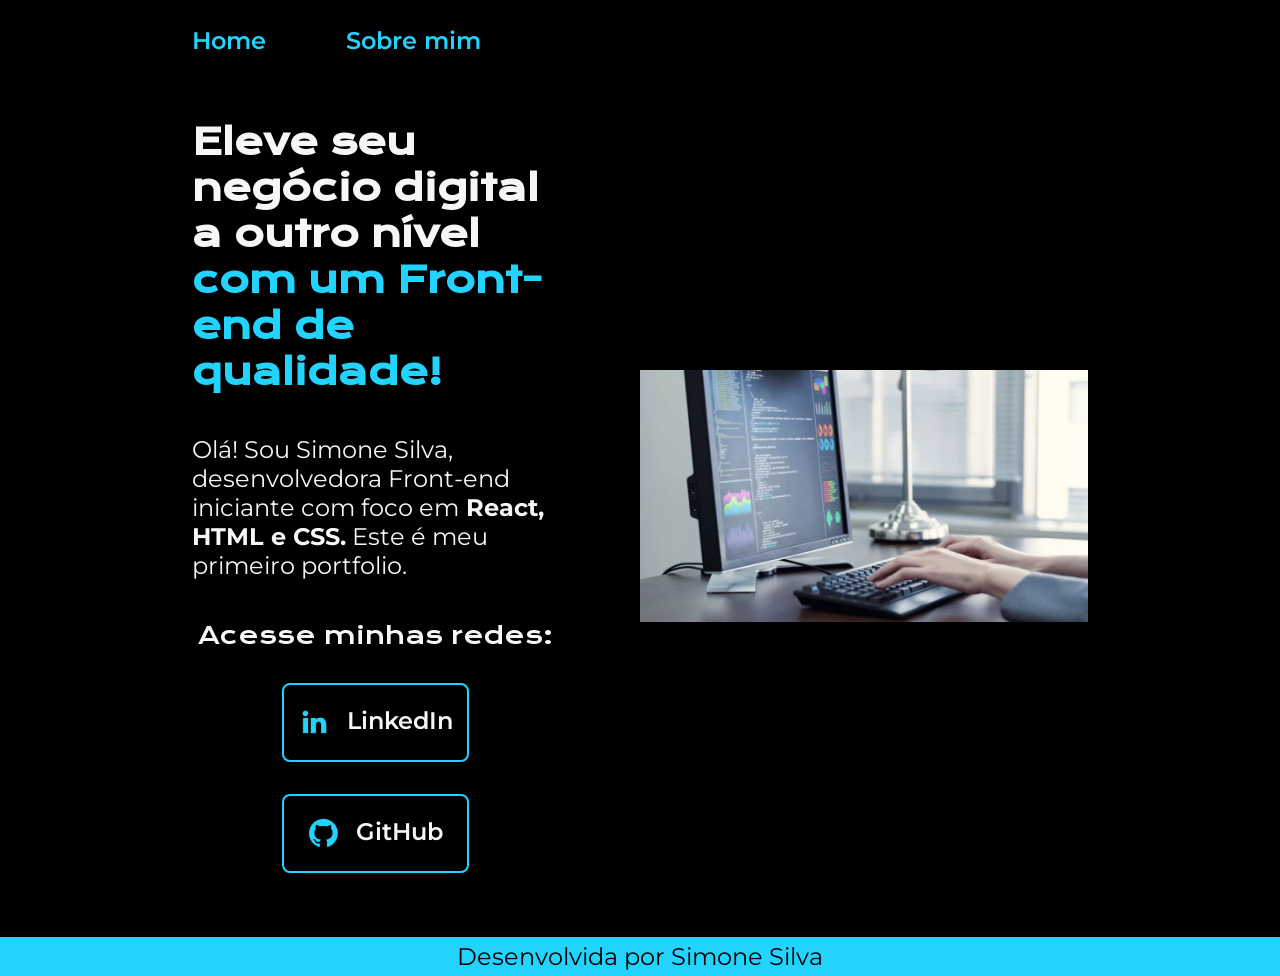
<file: index.html>
<!DOCTYPE html>
<html lang="pt-br">
<head>
    <meta charset="UTF-8">
    <meta http-equiv="X-UA-Compatible" content="IE=edge">
    <meta name="viewport" content="width=device-width, initial-scale=1.0">
    <title>Portfolio</title>
    <link rel="stylesheet" href="./style/style.css">
</head>
<body>
    <header class="cabecalho">
        <nav class="cabecalho__menu">
            <a class="cabecalho__menu__link" href="index.html">Home</a>
            <a class="cabecalho__menu__link" href="about.html">Sobre mim</a>          
        </nav>
    </header>
    <main class="apresentacao">
        <section class="apresentacao__conteudo">   
            <h1  class="apresentacao__conteudo__titulo">Eleve seu negócio digital a outro nível <strong class="titulo-destaque"> com um Front-end de qualidade!</strong></h1>
            <p class="apresentacao__conteudo__paragrafo">Olá! Sou Simone Silva, desenvolvedora Front-end iniciante com foco em<strong> React, HTML e CSS.</strong> Este é meu primeiro portfolio.</p>
            <div class="apresentacao__links">
                <h2 class="apresentacao__links__subtitulo"> Acesse minhas redes: </h2>
                <a class="apresentacao__links__navegacao" href="https://www.linkedin.com/in/simone-fsilva/">
                    <img src="./assets/linkedin.png">
                    LinkedIn
                </a>
                <a class="apresentacao__links__navegacao" href="https://github.com/Simoneerp">
                    <img  src="./assets/github.png">
                    GitHub
                </a>
            </div>
        </section>                 
        <img class="apresentacao__imagem" src="./assets/imagem.png" alt="Foto de Simone Silva programando">
    </main>
    <footer class="rodape">
        <p>Desenvolvida por Simone Silva</p>
    </footer>
    
</body>

</html>
</file>
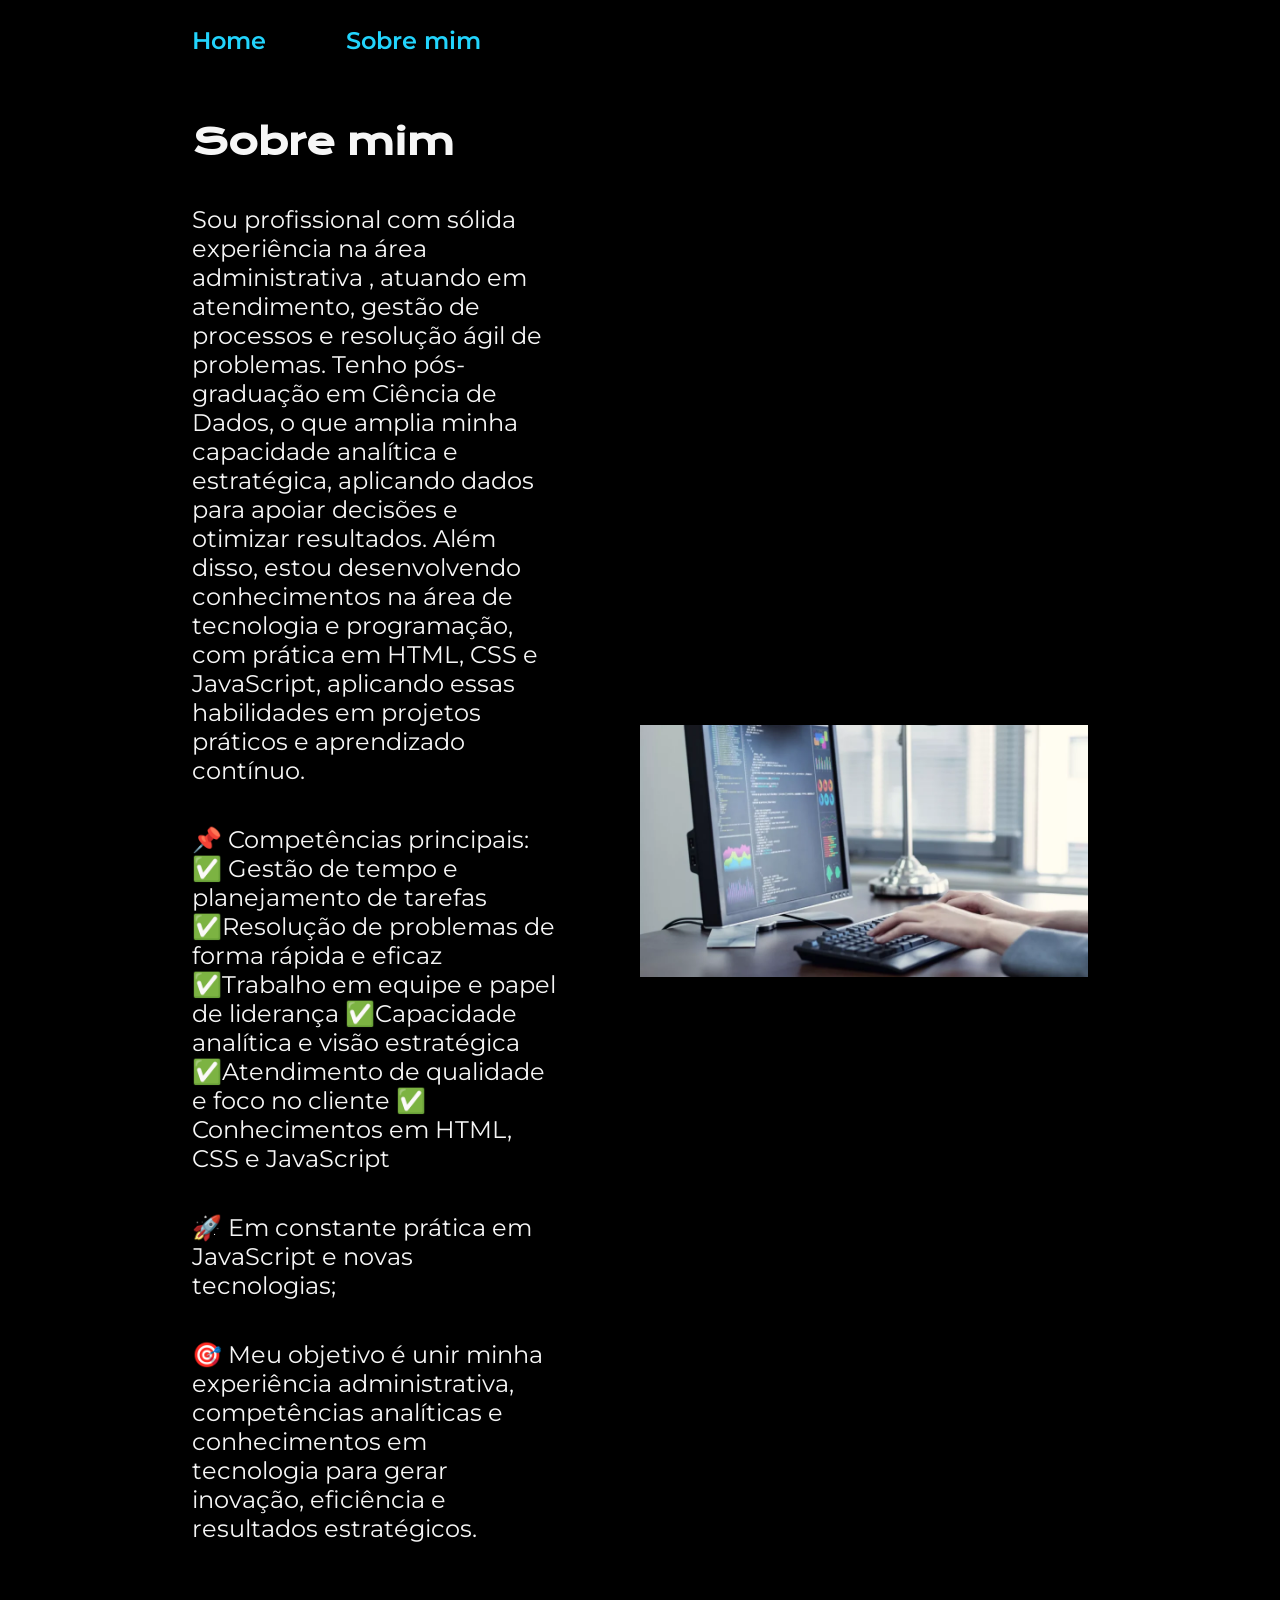
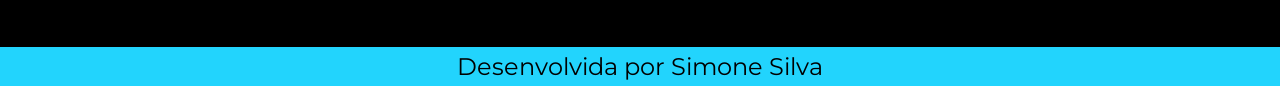
<file: about.html>
<!DOCTYPE html>
<html lang="pt-br">
<head>
    <meta charset="UTF-8">
    <meta name="viewport" content="width=device-width, initial-scale=1.0">
    <title>Sobre mim</title>
    <link rel="stylesheet" href="/style/style.css">
</head>
<body>
    <header class="cabecalho">
        <nav class="cabecalho__menu">
            <a class="cabecalho__menu__link" href="index.html">Home</a>
            <a class="cabecalho__menu__link" href="about.html">Sobre mim</a>          
        </nav>
    </header>
    <main class="apresentacao">
        <section class="apresentacao__conteudo">
            <h1 class="apresentacao__conteudo__titulo">Sobre mim</h1>
            <p class="apresentacao__conteudo__paragrafo">Sou profissional com sólida experiência na área administrativa , atuando em atendimento, gestão de processos e resolução ágil de problemas. Tenho pós-graduação em Ciência de Dados, o que amplia minha capacidade analítica e estratégica, aplicando dados para apoiar decisões e otimizar resultados.
            Além disso, estou desenvolvendo conhecimentos na área de tecnologia e programação, com prática em HTML, CSS e JavaScript, aplicando essas habilidades em projetos práticos e aprendizado contínuo.</p>
            <p class="apresentacao__conteudo__paragrafo">📌 Competências principais:
            ✅ Gestão de tempo e planejamento de tarefas ✅Resolução de problemas de forma rápida e eficaz
            
            ✅Trabalho em equipe e papel de liderança ✅Capacidade analítica e visão estratégica 

            ✅Atendimento de qualidade e foco no cliente ✅ Conhecimentos em HTML, CSS e JavaScript

            <p class="apresentacao__conteudo__paragrafo">🚀 Em constante prática em JavaScript e novas tecnologias;</p>

            <p class="apresentacao__conteudo__paragrafo">🎯 Meu objetivo é unir minha experiência administrativa, competências analíticas e conhecimentos em tecnologia para gerar inovação, eficiência e resultados estratégicos.</p></p>
        </section>
        <img class="apresentacao__imagem" src="./assets/imagem.png" alt="Foto de Simone Silva programando">
    </main>
    <footer class="rodape">
        <p>Desenvolvida por Simone Silva</p>
    </footer>
</body>

</html>
</file>
<file: style/style.css>
@import url('https://fonts.googleapis.com/css2?family=Krona+One&family=Montserrat:ital,wght@0,100..900;1,100..900&display=swap');
:root {
    --cor-primaria: #000000;
    --cor-secundaria: #F6F6F6;
    --cor-terciaria: #22D4FD;
    --cor--hover:#272727;

    
    --fonte-primaria: 'Krona One', sans-serif;
    --font-secundaria: 'Montserrat', sans-serif;
}

* {
    margin: 0;
    padding: 0;
}

body {
    box-sizing: border-box;
    background-color: var(--cor-primaria);
    color: var(--cor-secundaria);
}
.cabecalho{
    padding: 2% 0% 0% 15%;
}
.cabecalho__menu{
    display: flex;
    gap: 80px;
}
.cabecalho__menu__link{
    font-family: var(--font-secundaria);
    font-size: 1.5rem;
    font-weight: 600;
    color: var(--cor-terciaria);
    text-decoration: none;
}

h1 {
    font-weight: bold;
}

span {
    color: var(--cor-terciaria);
    border: 1px solid var(--cor-terciaria);
    padding: 10px;
}

.apresentacao {
    padding: 5% 15%;
    display: flex;
    align-items: center;
    justify-content: space-between;
    gap: 82px;
}

.apresentacao__conteudo {
    width: 100%;
    display: flex;
    flex-direction: column;
    gap: 40px;
}

.apresentacao__conteudo__titulo {
    font-size: 2.25rem;
    font-family: var(--fonte-primaria);
}
.titulo-destaque {
    color: var(--cor-terciaria);
}

.apresentacao__conteudo__paragrafo {
    font-size: 1.5rem;
    font-family: var(--font-secundaria);
}

.apresentacao__links__subtitulo {
    font-family: var(--fonte-primaria);
    font-weight: 400;
    font-size: 1.5rem;
}

.apresentacao__links {
    display: flex;
    flex-direction: column;
    justify-content: space-between;
    align-items: center;
    gap: 32px;
}

.apresentacao__links__navegacao {
    display: flex;
    justify-content: center;
    gap: 16px;
    border: 2px solid var(--cor-terciaria);
    width: 50%;
    text-align: center;
    border-radius: 8px;
    font-size: 1.5rem;
    font-weight: 600;
    padding: 21.5px 0;
    text-decoration: none;
    color: var(--cor-secundaria);
    font-family: "Montserrat", sans-serif;
}

.apresentacao__links__link:hover {
    background-color:var(--cor--hover);
}
.apresentacao__imagem{
    width: 50%;
}
.rodape {
    padding: 5px;
    color: var(--cor-primaria);
    background-color: var(--cor-terciaria);
    text-align: center;
    font-family: var(--font-secundaria);
    font-size: 1.5rem;
    font-weight: 400;
}
/*<!-- CSS media query dentro de um stylesheet -->*/
@media (max-width: 1200px) {
    .cabecalho {
        padding: 10%;
    }
    .cabecalho__menu {
        justify-content: center;
    }
    .apresentacao {
        flex-direction: column-reverse;
        padding: 5%;
    }
    .apresentacao__conteudo {
        width: auto;
    }

}
</file>
